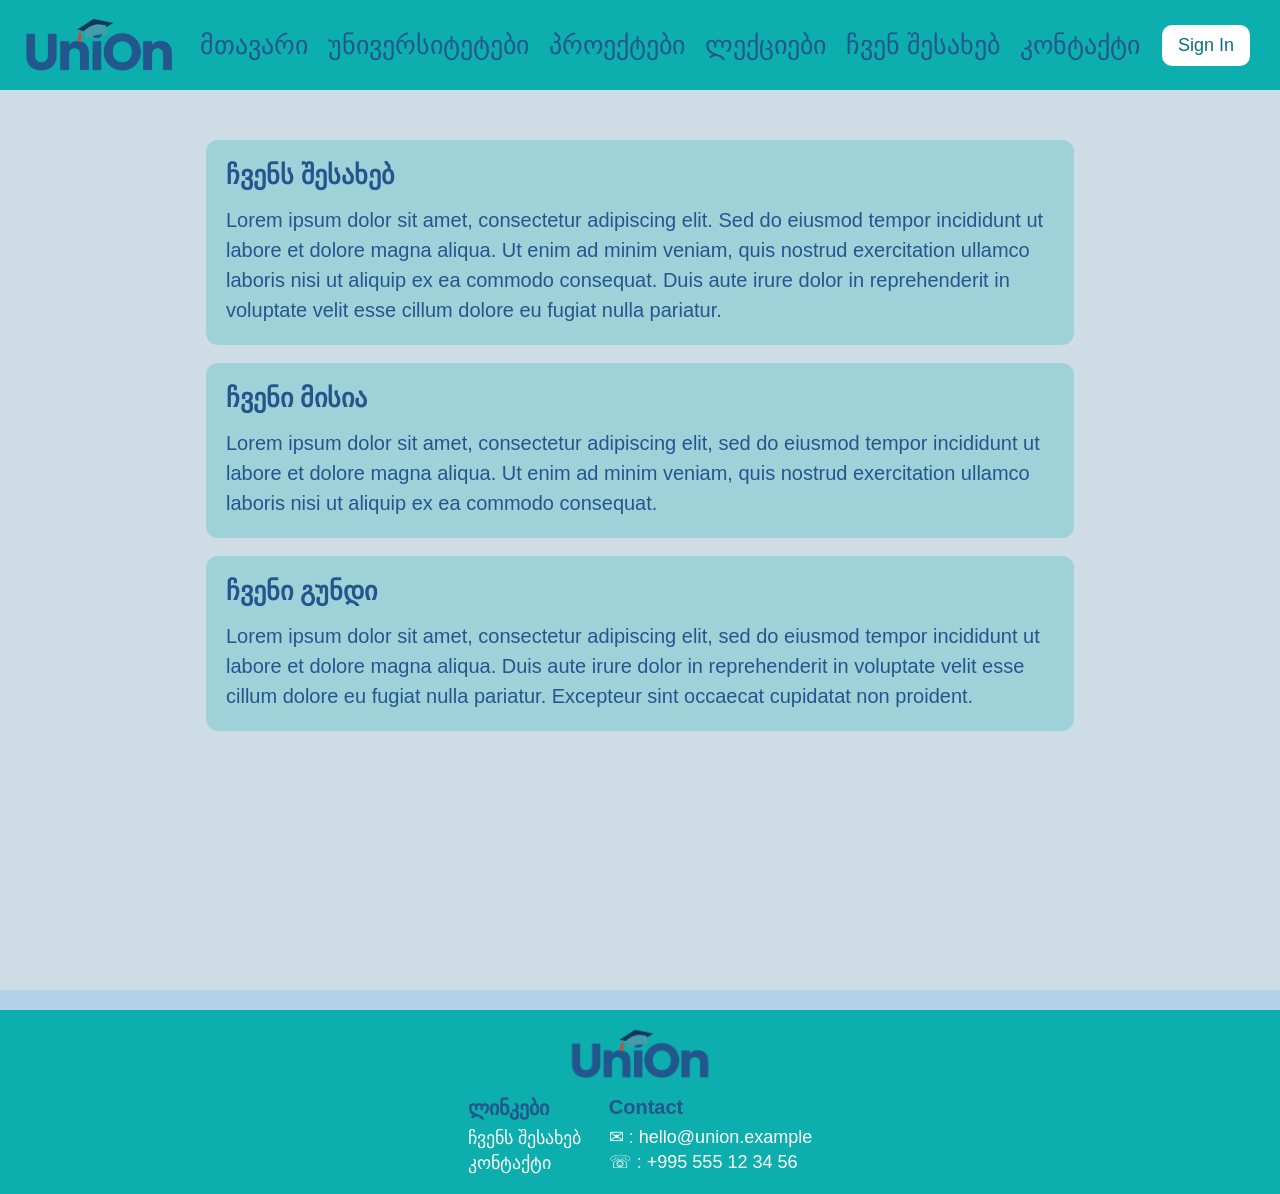
<file: html/aboutus.html>
<!DOCTYPE html>
<html lang="en">
<head>
	<meta charset="UTF-8">
	<meta name="viewport" content="width=device-width, initial-scale=1.0">
	<title>ჩვენს შესახებ - UniOn</title>
	<link rel="stylesheet" href="../styles.css">
	<link rel="manifest" href="../manifest.json">
	<link rel="icon" type="image/png" sizes="192x192" href="../photos/pwa-icon-192.png">
	<link rel="apple-touch-icon" href="../photos/apple-touch-icon.png">
	<meta name="theme-color" content="#0d6efd">
</head>
<body>
	<div class="topbarContainer">
		<div class="topbarLeftContainer">
			<a href="../index.html" aria-label="UniOn Home">
				<img src="../photos/logo-png.png" alt="UniOn Logo" class="topbarLogoImage">
			</a>
		</div>
		<div class="topbarNavbarContainer">
			<a href="../index.html"><span class="baseText">მთავარი</span></a>
			<a href="./university.html"><span class="baseText">უნივერსიტეტები</span></a>
			<a href="./projects.html"><span class="baseText">პროექტები</span></a>
			<a href="./lectures.html"><span class="baseText">ლექციები</span></a>
			<a href="./aboutus.html"><span class="baseText">ჩვენ შესახებ</span></a>
			<a href="./contact.html"><span class="baseText">კონტაქტი</span></a>
		</div>
		<div class="topbarRightContainer">
			<a href="./signin.html">
				<button class="loginButton">Sign In</button>
			</a>
		</div>
	</div>

	<div class="mainContainer">
		<div class="aboutGrid">
			<section class="infoCard">
				<h2 class="baseText pageTitle">ჩვენს შესახებ</h2>
				<p class="baseText bodyTextLarge">
					Lorem ipsum dolor sit amet, consectetur adipiscing elit. Sed do eiusmod tempor incididunt ut labore et dolore
					magna aliqua. Ut enim ad minim veniam, quis nostrud exercitation ullamco laboris nisi ut aliquip ex ea
					commodo consequat. Duis aute irure dolor in reprehenderit in voluptate velit esse cillum dolore eu fugiat
					nulla pariatur.
				</p>
			</section>
			<section class="infoCard">
				<h2 class="baseText pageTitle">ჩვენი მისია</h2>
				<p class="baseText bodyTextLarge">
					Lorem ipsum dolor sit amet, consectetur adipiscing elit, sed do eiusmod tempor incididunt ut labore et dolore
					magna aliqua. Ut enim ad minim veniam, quis nostrud exercitation ullamco laboris nisi ut aliquip ex ea
					commodo consequat.
				</p>
			</section>
			<section class="infoCard">
				<h2 class="baseText pageTitle">ჩვენი გუნდი</h2>
				<p class="baseText bodyTextLarge">
					Lorem ipsum dolor sit amet, consectetur adipiscing elit, sed do eiusmod tempor incididunt ut labore et dolore
					magna aliqua. Duis aute irure dolor in reprehenderit in voluptate velit esse cillum dolore eu fugiat nulla
					pariatur. Excepteur sint occaecat cupidatat non proident.
				</p>
			</section>
		</div>
	</div>

	<footer class="siteFooter">
		<div class="footerLogoBlock">
			<img src="../photos/logo-png.png" alt="UniOn Logo" class="footerLogoImage">
		</div>
		<div class="footerColumns">
			<div>
				<h3 class="baseText footerColTitle">ლინკები</h3>
				<a href="./aboutus.html"><p class="footerText">ჩვენს შესახებ</p></a>
				<a href="./contact.html"><p class="footerText">კონტაქტი</p></a>
			</div>
			<div>
				<h3 class="baseText footerColTitle">Contact</h3>
				<p class="footerText">&#9993; : hello@union.example</p>
				<p class="footerText">&#9743; : +995 555 12 34 56</p>
			</div>
		</div>
	</footer>

	<script>
		if ('serviceWorker' in navigator) {
			window.addEventListener('load', () => {
				navigator.serviceWorker.register('../service-worker.js', { updateViaCache: 'none' });
			});
		}
	</script>
	<script src="../scripts.js"></script>
</body>
</html>
</file>
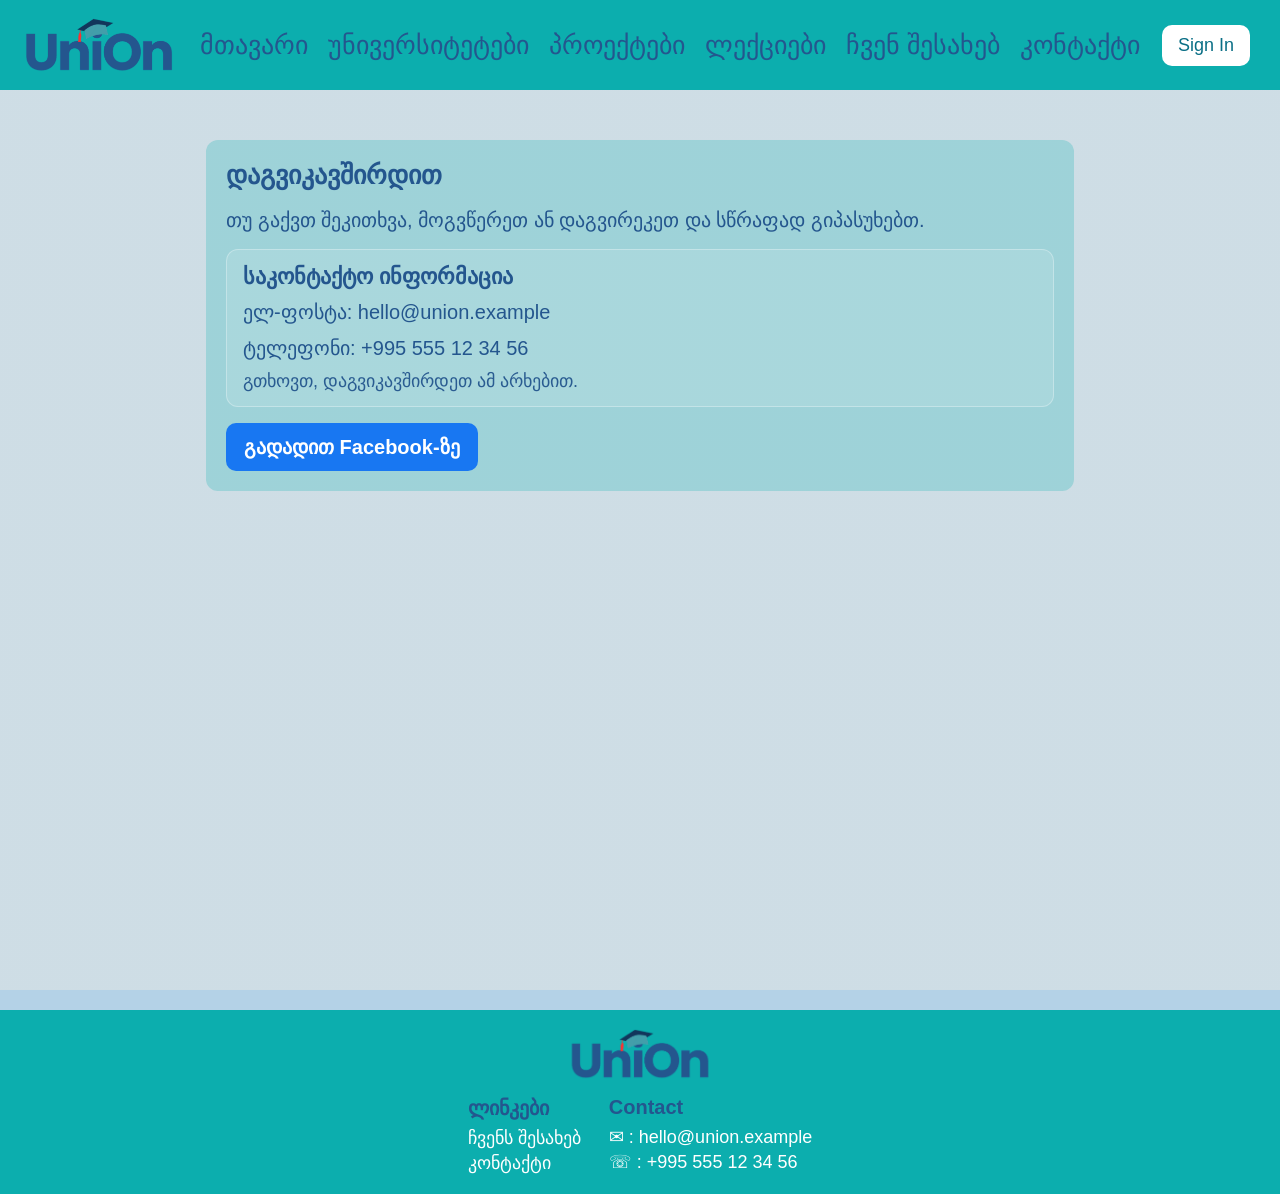
<file: html/contact.html>
<!DOCTYPE html>
<html lang="en">
<head>
	<meta charset="UTF-8">
	<meta name="viewport" content="width=device-width, initial-scale=1.0">
	<title>Contact - UniOn</title>
	<link rel="stylesheet" href="../styles.css">
	<link rel="manifest" href="../manifest.json">
	<link rel="icon" type="image/png" sizes="192x192" href="../photos/pwa-icon-192.png">
	<link rel="apple-touch-icon" href="../photos/apple-touch-icon.png">
	<meta name="theme-color" content="#0d6efd">
</head>
<body>
	<div class="topbarContainer">
		<div class="topbarLeftContainer">
			<a href="../index.html" aria-label="UniOn Home">
				<img src="../photos/logo-png.png" alt="UniOn Logo" class="topbarLogoImage">
			</a>
		</div>
		<div class="topbarNavbarContainer">
			<a href="../index.html"><span class="baseText">მთავარი</span></a>
			<a href="./university.html"><span class="baseText">უნივერსიტეტები</span></a>
			<a href="./projects.html"><span class="baseText">პროექტები</span></a>
			<a href="./lectures.html"><span class="baseText">ლექციები</span></a>
			<a href="./aboutus.html"><span class="baseText">ჩვენ შესახებ</span></a>
			<a href="./contact.html"><span class="baseText">კონტაქტი</span></a>
		</div>
		<div class="topbarRightContainer">
			<a href="./signin.html">
				<button class="loginButton">Sign In</button>
			</a>
		</div>
	</div>

	<main class="mainContainer">
		<div class="aboutGrid">
			<section class="infoCard">
				<h2 class="baseText pageTitle">დაგვიკავშირდით</h2>
				<p class="baseText bodyTextLarge">თუ გაქვთ შეკითხვა, მოგვწერეთ ან დაგვირეკეთ და სწრაფად გიპასუხებთ.</p>
				<div class="contactInfoBox">
					<p class="contactInfoTitle baseText">საკონტაქტო ინფორმაცია</p>
					<p class="contactInfoLine baseText">ელ-ფოსტა: hello@union.example</p>
					<p class="contactInfoLine baseText">ტელეფონი: +995 555 12 34 56</p>
					<p class="contactInfoNote baseText">გთხოვთ, დაგვიკავშირდეთ ამ არხებით.</p>
				</div>
				<a href="https://www.facebook.com" target="_blank" rel="noopener noreferrer" class="facebookLinkButton">გადადით Facebook-ზე</a>
			</section>
		</div>
	</main>

	<footer class="siteFooter">
		<div class="footerLogoBlock">
			<img src="../photos/logo-png.png" alt="UniOn Logo" class="footerLogoImage">
		</div>
		<div class="footerColumns">
			<div>
				<h3 class="baseText footerColTitle">ლინკები</h3>
				<a href="./aboutus.html"><p class="footerText">ჩვენს შესახებ</p></a>
				<a href="./contact.html"><p class="footerText">კონტაქტი</p></a>
			</div>
			<div>
				<h3 class="baseText footerColTitle">Contact</h3>
				<p class="footerText">&#9993; : hello@union.example</p>
				<p class="footerText">&#9743; : +995 555 12 34 56</p>
			</div>
		</div>
	</footer>

	<script>
		if ('serviceWorker' in navigator) {
			window.addEventListener('load', () => {
				navigator.serviceWorker.register('../service-worker.js', { updateViaCache: 'none' });
			});
		}
	</script>
	<script src="../scripts.js"></script>
</body>
</html>
</file>
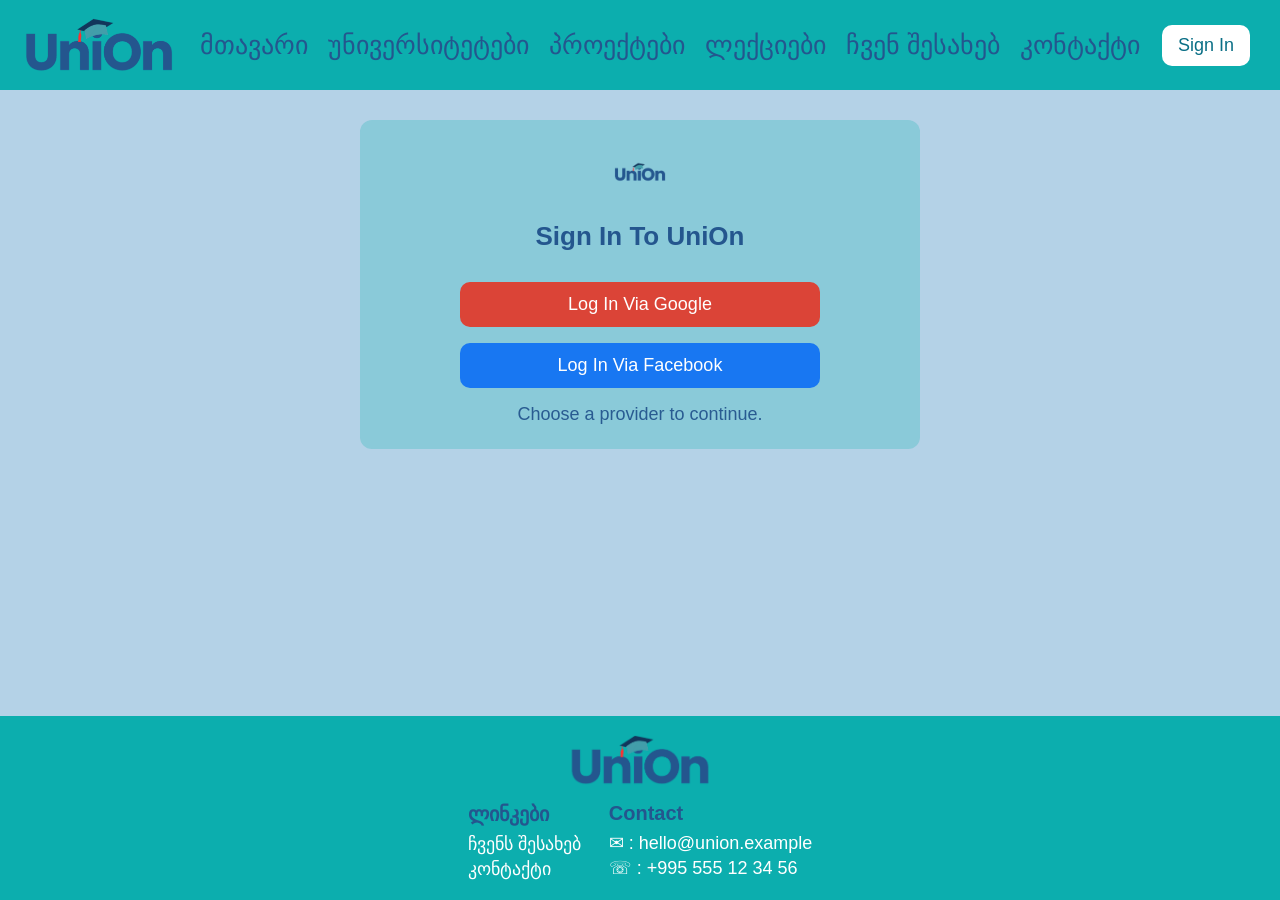
<file: html/signin.html>
<!DOCTYPE html>
<html lang="en">
<head>
	<meta charset="UTF-8">
	<meta name="viewport" content="width=device-width, initial-scale=1.0">
	<title>Sign In - UniOn</title>
	<link rel="stylesheet" href="../styles.css">
	<link rel="manifest" href="../manifest.json">
	<link rel="icon" type="image/png" sizes="192x192" href="../photos/pwa-icon-192.png">
	<link rel="apple-touch-icon" href="../photos/apple-touch-icon.png">
	<meta name="theme-color" content="#0d6efd">
</head>
<body class="pageShell">
	<div class="topbarContainer">
		<div class="topbarLeftContainer">
			<a href="../index.html" aria-label="UniOn Home">
				<img src="../photos/logo-png.png" alt="UniOn Logo" class="topbarLogoImage">
			</a>
		</div>
		<div class="topbarNavbarContainer">
			<a href="../index.html"><span class="baseText">მთავარი</span></a>
			<a href="./university.html"><span class="baseText">უნივერსიტეტები</span></a>
			<a href="./projects.html"><span class="baseText">პროექტები</span></a>
			<a href="./lectures.html"><span class="baseText">ლექციები</span></a>
			<a href="./aboutus.html"><span class="baseText">ჩვენ შესახებ</span></a>
			<a href="./contact.html"><span class="baseText">კონტაქტი</span></a>
		</div>
		<div class="topbarRightContainer">
			<a href="./signin.html">
				<button class="loginButton">Sign In</button>
			</a>
		</div>
	</div>

	<main class="signinWrap pageGrow">
		<section class="signinCard">
			<img src="../photos/logo.png" alt="UniOn Logo" class="signinLogo">
			<h2 class="baseText pageTitle">Sign In To UniOn</h2>
			<button id="googleSignInBtn" class="socialButton googleButton">Log In Via Google</button>
			<button id="facebookSignInBtn" class="socialButton facebookButton">Log In Via Facebook</button>
			<p id="signinStatus" class="signinStatus baseText">Choose a provider to continue.</p>
			<button id="signOutBtn" class="socialButton signOutButton" style="display:none;">Sign Out</button>
		</section>
	</main>

	<footer class="siteFooter">
		<div class="footerLogoBlock">
			<img src="../photos/logo-png.png" alt="UniOn Logo" class="footerLogoImage">
		</div>
		<div class="footerColumns">
			<div>
				<h3 class="baseText footerColTitle">ლინკები</h3>
				<a href="./aboutus.html"><p class="footerText">ჩვენს შესახებ</p></a>
				<a href="./contact.html"><p class="footerText">კონტაქტი</p></a>
			</div>
			<div>
				<h3 class="baseText footerColTitle">Contact</h3>
				<p class="footerText">&#9993; : hello@union.example</p>
				<p class="footerText">&#9743; : +995 555 12 34 56</p>
			</div>
		</div>
	</footer>

	<script>
		if ('serviceWorker' in navigator) {
			window.addEventListener('load', () => {
				navigator.serviceWorker.register('../service-worker.js', { updateViaCache: 'none' });
			});
		}
	</script>
	<script src="../scripts.js"></script>
</body>
</html>
</file>
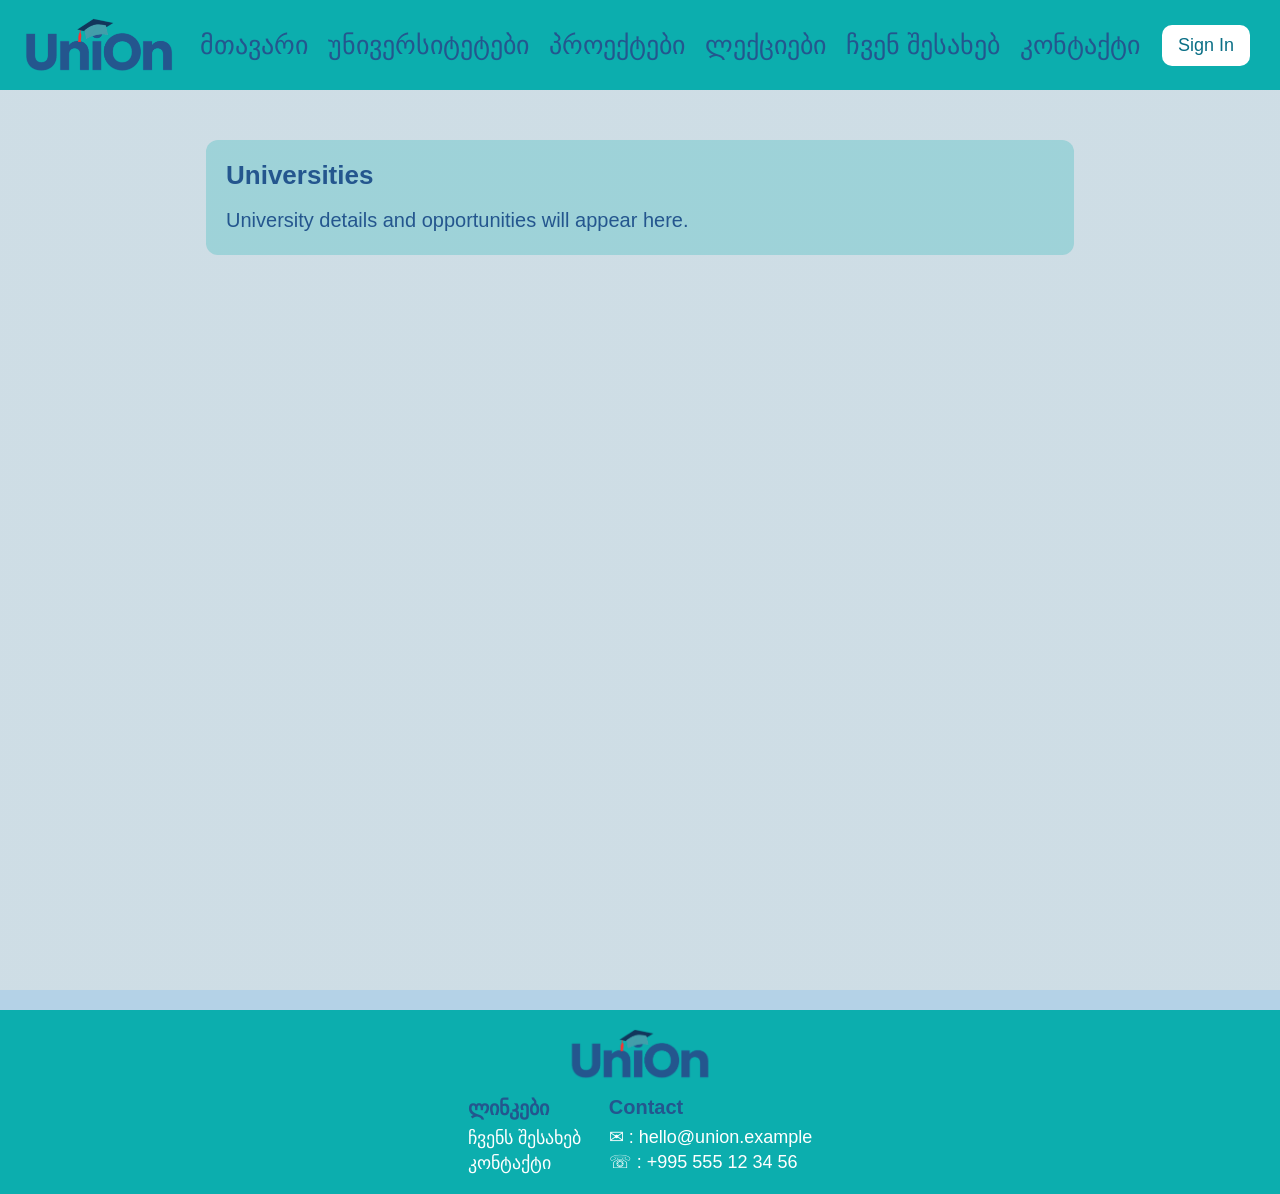
<file: html/university.html>
<!DOCTYPE html>
<html lang="en">
<head>
	<meta charset="UTF-8">
	<meta name="viewport" content="width=device-width, initial-scale=1.0">
	<title>Universities - UniOn</title>
	<link rel="stylesheet" href="../styles.css">
	<link rel="manifest" href="../manifest.json">
	<link rel="icon" type="image/png" sizes="192x192" href="../photos/pwa-icon-192.png">
	<link rel="apple-touch-icon" href="../photos/apple-touch-icon.png">
	<meta name="theme-color" content="#0d6efd">
</head>
<body>
	<div class="topbarContainer">
		<div class="topbarLeftContainer">
			<a href="../index.html" aria-label="UniOn Home">
				<img src="../photos/logo-png.png" alt="UniOn Logo" class="topbarLogoImage">
			</a>
		</div>
		<div class="topbarNavbarContainer">
			<a href="../index.html"><span class="baseText">მთავარი</span></a>
			<a href="./university.html"><span class="baseText">უნივერსიტეტები</span></a>
			<a href="./projects.html"><span class="baseText">პროექტები</span></a>
			<a href="./lectures.html"><span class="baseText">ლექციები</span></a>
			<a href="./aboutus.html"><span class="baseText">ჩვენ შესახებ</span></a>
			<a href="./contact.html"><span class="baseText">კონტაქტი</span></a>
		</div>
		<div class="topbarRightContainer">
			<a href="./signin.html">
				<button class="loginButton">Sign In</button>
			</a>
		</div>
	</div>

	<main class="mainContainer">
		<div class="aboutGrid">
			<section class="infoCard">
				<h2 class="baseText pageTitle">Universities</h2>
				<p class="baseText bodyTextLarge">University details and opportunities will appear here.</p>
			</section>
		</div>
	</main>

	<footer class="siteFooter">
		<div class="footerLogoBlock">
			<img src="../photos/logo-png.png" alt="UniOn Logo" class="footerLogoImage">
		</div>
		<div class="footerColumns">
			<div>
				<h3 class="baseText footerColTitle">ლინკები</h3>
				<a href="./aboutus.html"><p class="footerText">ჩვენს შესახებ</p></a>
				<a href="./contact.html"><p class="footerText">კონტაქტი</p></a>
			</div>
			<div>
				<h3 class="baseText footerColTitle">Contact</h3>
				<p class="footerText">&#9993; : hello@union.example</p>
				<p class="footerText">&#9743; : +995 555 12 34 56</p>
			</div>
		</div>
	</footer>

	<script>
		if ('serviceWorker' in navigator) {
			window.addEventListener('load', () => {
				navigator.serviceWorker.register('../service-worker.js', { updateViaCache: 'none' });
			});
		}
	</script>
	<script src="../scripts.js"></script>
</body>
</html>
</file>
<file: styles.css>
*{
    box-sizing:border-box;
    margin:0px;
    padding:0px;
}
body {
    background-color: #b4d2e7;
}

.pageShell{
    min-height:100vh;
    display:flex;
    flex-direction:column;
}

.pageGrow{
    flex:1;
}
.topbarContainer {
    width:100%;
    height:10vh;
    background-color:#0caeae;
    display:flex;
    justify-content:space-between;
    align-items:center;
    padding-right:30px;
}
a{
    text-decoration:none;
}
.baseText{
    color:#24568e;
    font-family: 'BPG Arial', sans-serif;
    font-size: 26px;
}
.smallText{
    color:#6f7682;
    font-family: 'BPG Arial', sans-serif;
    font-size: 15px;
}
.mainContainer{
    width:100%;
    height:100vh;
    background:linear-gradient(rgba(238, 235, 227, 0.45), rgba(238, 235, 227, 0.45)), url("https://thfvnext.bing.com/th/id/OIP.iyVkf48azBhpoLQWyEVoiAHaEO?o=7&cb=thfvnextfalconrm=3&rs=1&pid=ImgDetMain&o=7&rm=3") center/cover no-repeat;
    padding-top:20px;

}
.topbarLeftContainer{
    display:flex;
    align-items:center;
    gap:10px;
    padding-left:20px;
}
.logo{
    width:140px;
    height:140px;
}
.topbarNavbarContainer{
    display:flex;
    gap:20px;
}

.topbarMenuToggle{
    display:none;
    width:42px;
    height:42px;
    border:none;
    border-radius:10px;
    background-color:rgba(255, 255, 255, 0.22);
    cursor:pointer;
    align-items:center;
    justify-content:center;
    gap:4px;
    flex-direction:column;
}

.topbarMenuToggleLine{
    width:20px;
    height:2px;
    background-color:#ffffff;
    border-radius:999px;
}

.topbarContainer.menuOpen .topbarMenuToggle{
    background-color:rgba(255, 255, 255, 0.34);
}
.topbarContainer{
    inset: 0;
    background: radial-gradient(at center center, rgba(37, 99, 235, 0.1) 0%);
}

.aboutGrid{
    width:100%;
    max-width:900px;
    margin:30px auto 0 auto;
    display:flex;
    flex-direction:column;
    gap:18px;
    padding:0 16px 20px 16px;
}

.infoCard{
    background:rgba(12, 174, 174, 0.25);
    border-radius:12px;
    padding:20px;
}

.pageTitle{
    margin-bottom:14px;
}

.bodyTextLarge{
    font-size:20px;
    line-height:1.5;
}

.signinWrap{
    width:100%;
    min-height:65vh;
    display:flex;
    justify-content:center;
    align-items:flex-start;
    padding:30px 16px 20px 16px;
}

.signinCard{
    width:100%;
    max-width:560px;
    background:rgba(12, 174, 174, 0.25);
    border-radius:12px;
    padding:24px;
    display:flex;
    flex-direction:column;
    align-items:center;
    gap:16px;
}

.signinLogo{
    width:clamp(76px, 20vw, 112px);
    height:auto;
    display:block;
}

.socialButton{
    width:100%;
    max-width:360px;
    border:none;
    border-radius:10px;
    padding:12px 16px;
    color:white;
    font-size:18px;
    cursor:pointer;
}

.loginButton{
    border:none;
    border-radius:10px;
    padding:10px 16px;
    background-color:#ffffff;
    color:#0a6f86;
    font-family:'BPG Arial', sans-serif;
    font-size:18px;
    cursor:pointer;
}

.signedInBadge{
    background-color:#ffffff;
    color:#0f7d4a;
    font-weight:700;
    max-width:200px;
    overflow:hidden;
    text-overflow:ellipsis;
    white-space:nowrap;
}

.googleButton{
    background-color:#db4437;
}

.facebookButton{
    background-color:#1877f2;
}

.signOutButton{
    background-color:#ff7a1a;
}

.signinStatus{
    font-size:18px;
    text-align:center;
    opacity:0.95;
}

.contactInfoBox{
    margin-top:14px;
    background:rgba(255, 255, 255, 0.12);
    border:1px solid rgba(255, 255, 255, 0.3);
    border-radius:12px;
    padding:14px 16px;
    display:flex;
    flex-direction:column;
    gap:8px;
}

.contactInfoTitle{
    font-size:22px;
    font-weight:700;
}

.contactInfoLine{
    font-size:20px;
    line-height:1.4;
}

.contactInfoNote{
    font-size:18px;
    opacity:0.95;
}

.facebookLinkButton{
    margin-top:16px;
    display:inline-flex;
    align-items:center;
    justify-content:center;
    border-radius:10px;
    padding:12px 18px;
    background-color:#1877f2;
    color:white;
    font-family:'BPG Arial', sans-serif;
    font-size:20px;
    font-weight:700;
    width:fit-content;
}

.siteFooter{
    width:100%;
    background-color:#0caeae;
    margin-top:20px;
    padding:18px 20px;
    display:flex;
    justify-content:center;
    align-items:flex-start;
    flex-wrap:wrap;
    gap:16px;
}

.footerLogoBlock{
    display:flex;
    flex-basis:100%;
    justify-content:center;
    align-items:center;
    gap:10px;
}

.footerLogoImage{
    height:52px;
    border-radius:8px;
}

.topbarLogoImage{
    height:56px;
    width:auto;
    display:block;
}

.footerColumns{
    display:flex;
    gap:28px;
    flex-wrap:wrap;
}

.footerColTitle{
    font-size:20px;
    margin-bottom:6px;
}

.footerText{
    color:white;
    font-family:'BPG Arial', sans-serif;
    font-size:18px;
    line-height:1.4;
}

.heroSearchCard{
    width:100%;
    max-width:960px;
    margin:0 auto;
    min-height:76vh;
    display:flex;
    flex-direction:column;
    align-items:center;
    justify-content:center;
    gap:20px;
    padding:24px 16px;
    opacity:1;
}

.heroSearchTitle{
    font-size:48px;
    text-align:center;
    line-height:1.2;
    max-width:900px;
    opacity:1;
}

.heroSearchInput{
    width:100%;
    max-width:720px;
    border:none;
    border-radius:14px;
    padding:18px 22px;
    font-size:24px;
    font-family:'BPG Arial', sans-serif;
    color:#1a2f4a;
}

.heroSearchInput::placeholder{
    color:#7e8fa3;
}

.heroSearchInput:focus{
    outline:3px solid rgba(12, 174, 174, 0.75);
}

.featuredProjectsContainer{
    width:100%;
    max-width:1100px;
    margin:0 auto;
    padding:12px 16px 28px 16px;
}

.homeMainContainer{
    position:relative;
    overflow:hidden;
}

.homeMainContainer::after{
    content:"";
    position:absolute;
    left:0;
    right:0;
    bottom:0;
    height:180px;
    pointer-events:none;
    background:linear-gradient(to bottom, rgba(180, 210, 231, 0) 0%, rgba(180, 210, 231, 0.95) 78%, rgba(180, 210, 231, 1) 100%);
}

.homeFeaturedProjectsContainer{
    position:relative;
    z-index:1;
    margin-top:-52px;
    padding-top:64px;
}

.featuredProjectsTitle{
    font-size:44px;
    margin-bottom:18px;
}

.projectCategories{
    display:flex;
    flex-wrap:wrap;
    gap:10px;
    margin-bottom:16px;
}

.categoryButton{
    border:1px solid rgba(255, 255, 255, 0.45);
    border-radius:999px;
    background:rgba(255, 255, 255, 0.12);
    color:#1f4f8f;
    padding:10px 16px;
    font-family:'BPG Arial', sans-serif;
    font-size:18px;
    font-weight:700;
    cursor:pointer;
}

.categoryButton.is-active,
.categoryButton:hover{
    background:#0caeae;
    border-color:#0caeae;
    color:#ffffff;
}

.projectCardGrid{
    display:grid;
    grid-template-columns:repeat(4, minmax(0, 1fr));
    gap:16px;
    align-items:stretch;
}

.projectCard{
    background-color:#ffffff;
    border:1px solid #d6dde8;
    border-radius:14px;
    padding:12px;
    display:flex;
    flex-direction:column;
    gap:8px;
    height:100%;
}

.projectCardImage{
    width:100%;
    height:145px;
    object-fit:cover;
    border-radius:10px;
    background-color:#dbe6f4;
}

.projectCardTitle{
    font-size:20px;
    line-height:1.2;
    min-height:48px;
}

.projectMetaLine,
.projectCategoryLine{
    line-height:1.35;
    font-size:14px;
}

.projectHostLocationLine{
    display:flex;
    align-items:center;
    gap:8px;
}

.mapIcon{
    width:18px;
    height:18px;
    flex-shrink:0;
}

.mapIcon svg{
    width:100%;
    height:100%;
    display:block;
    fill:none;
    stroke:#111111;
    stroke-width:1.8;
    stroke-linecap:round;
    stroke-linejoin:round;
}

.projectLocationLink{
    color:#5e6672;
    font-size:14px;
    font-family:'BPG Arial', sans-serif;
    display:-webkit-box;
    line-clamp:2;
    -webkit-line-clamp:2;
    -webkit-box-orient:vertical;
    overflow:hidden;
    text-decoration:underline;
    text-decoration-thickness:1px;
    text-underline-offset:2px;
}

.projectLocationLink:hover{
    color:#0caeae;
}

.projectCategoryTag{
    display:inline-block;
    background-color:#0caeae;
    color:white;
    border-radius:999px;
    padding:2px 10px;
    font-family:'BPG Arial', sans-serif;
    font-size:16px;
}

.projectCategoryLine{
    margin-top:auto;
}

@media (max-width:900px){
    .topbarContainer{
        height:auto;
        min-height:76px;
        padding:12px 14px;
        gap:10px;
        flex-wrap:wrap;
    }

    .topbarLeftContainer{
        padding-left:0;
    }

    .topbarLogoImage{
        height:48px;
    }

    .topbarMenuToggle{
        display:inline-flex;
        margin-left:auto;
        margin-right:8px;
    }

    .topbarRightContainer{
        order:2;
    }

    .topbarRightContainer .loginButton{
        font-size:16px;
        padding:8px 12px;
    }

    .topbarNavbarContainer{
        order:3;
        width:100%;
        display:none;
        align-items:center;
        gap:0;
        overflow-x:auto;
        white-space:nowrap;
        padding:6px 2px 2px 2px;
        scrollbar-width:thin;
    }

    .topbarNavbarContainer a{
        flex:0 0 auto;
        padding:8px 10px;
        border-radius:999px;
        background-color:rgba(255, 255, 255, 0.12);
        margin-right:8px;
    }

    .topbarNavbarContainer .baseText{
        color:#ffffff;
        font-size:18px;
    }

    .topbarContainer.menuOpen .topbarNavbarContainer{
        display:flex;
    }
}

@media (max-width:900px){
    .heroSearchTitle{
        font-size:34px;
    }

    .heroSearchInput{
        font-size:20px;
        padding:14px 16px;
    }

    .featuredProjectsTitle{
        font-size:34px;
    }

    .projectCardGrid{
        grid-template-columns:repeat(2, minmax(0, 1fr));
    }
}

@media (max-width:640px){
    .projectCardGrid{
        grid-template-columns:1fr;
    }
}
</file>
